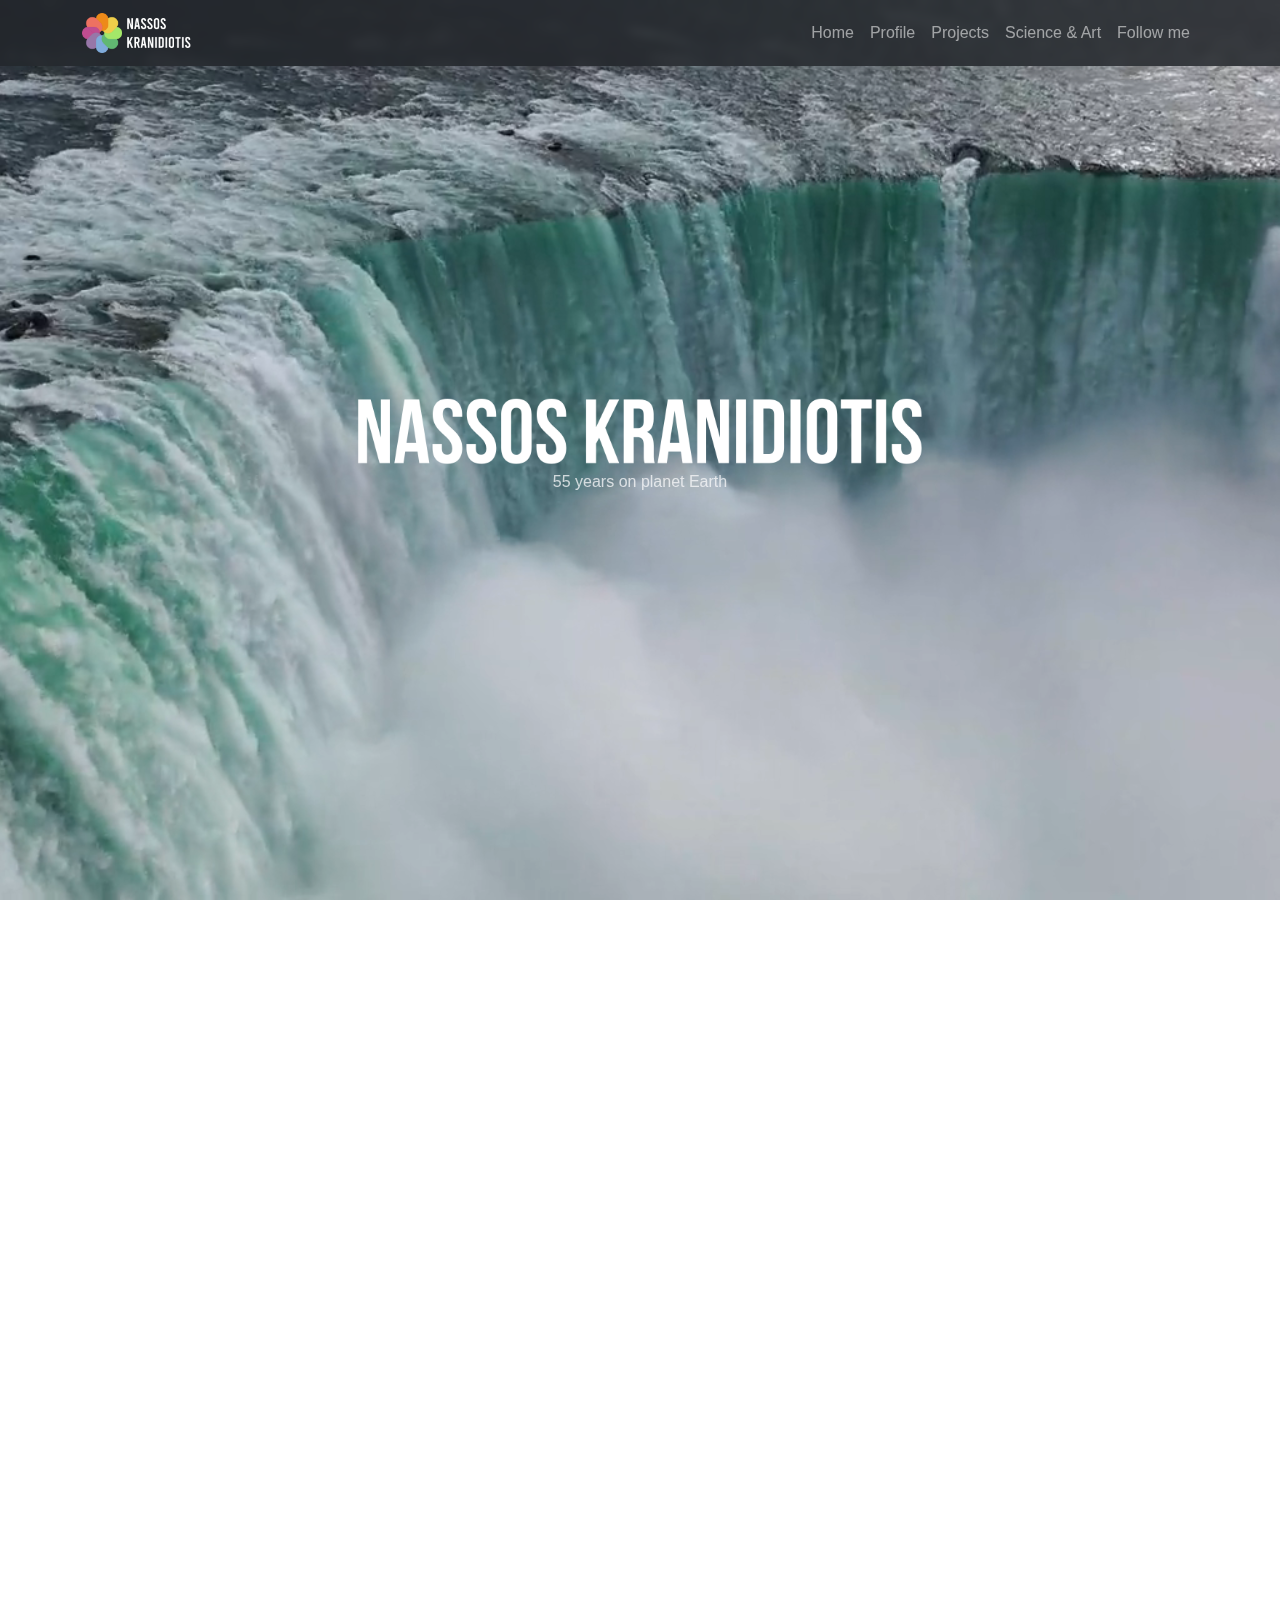
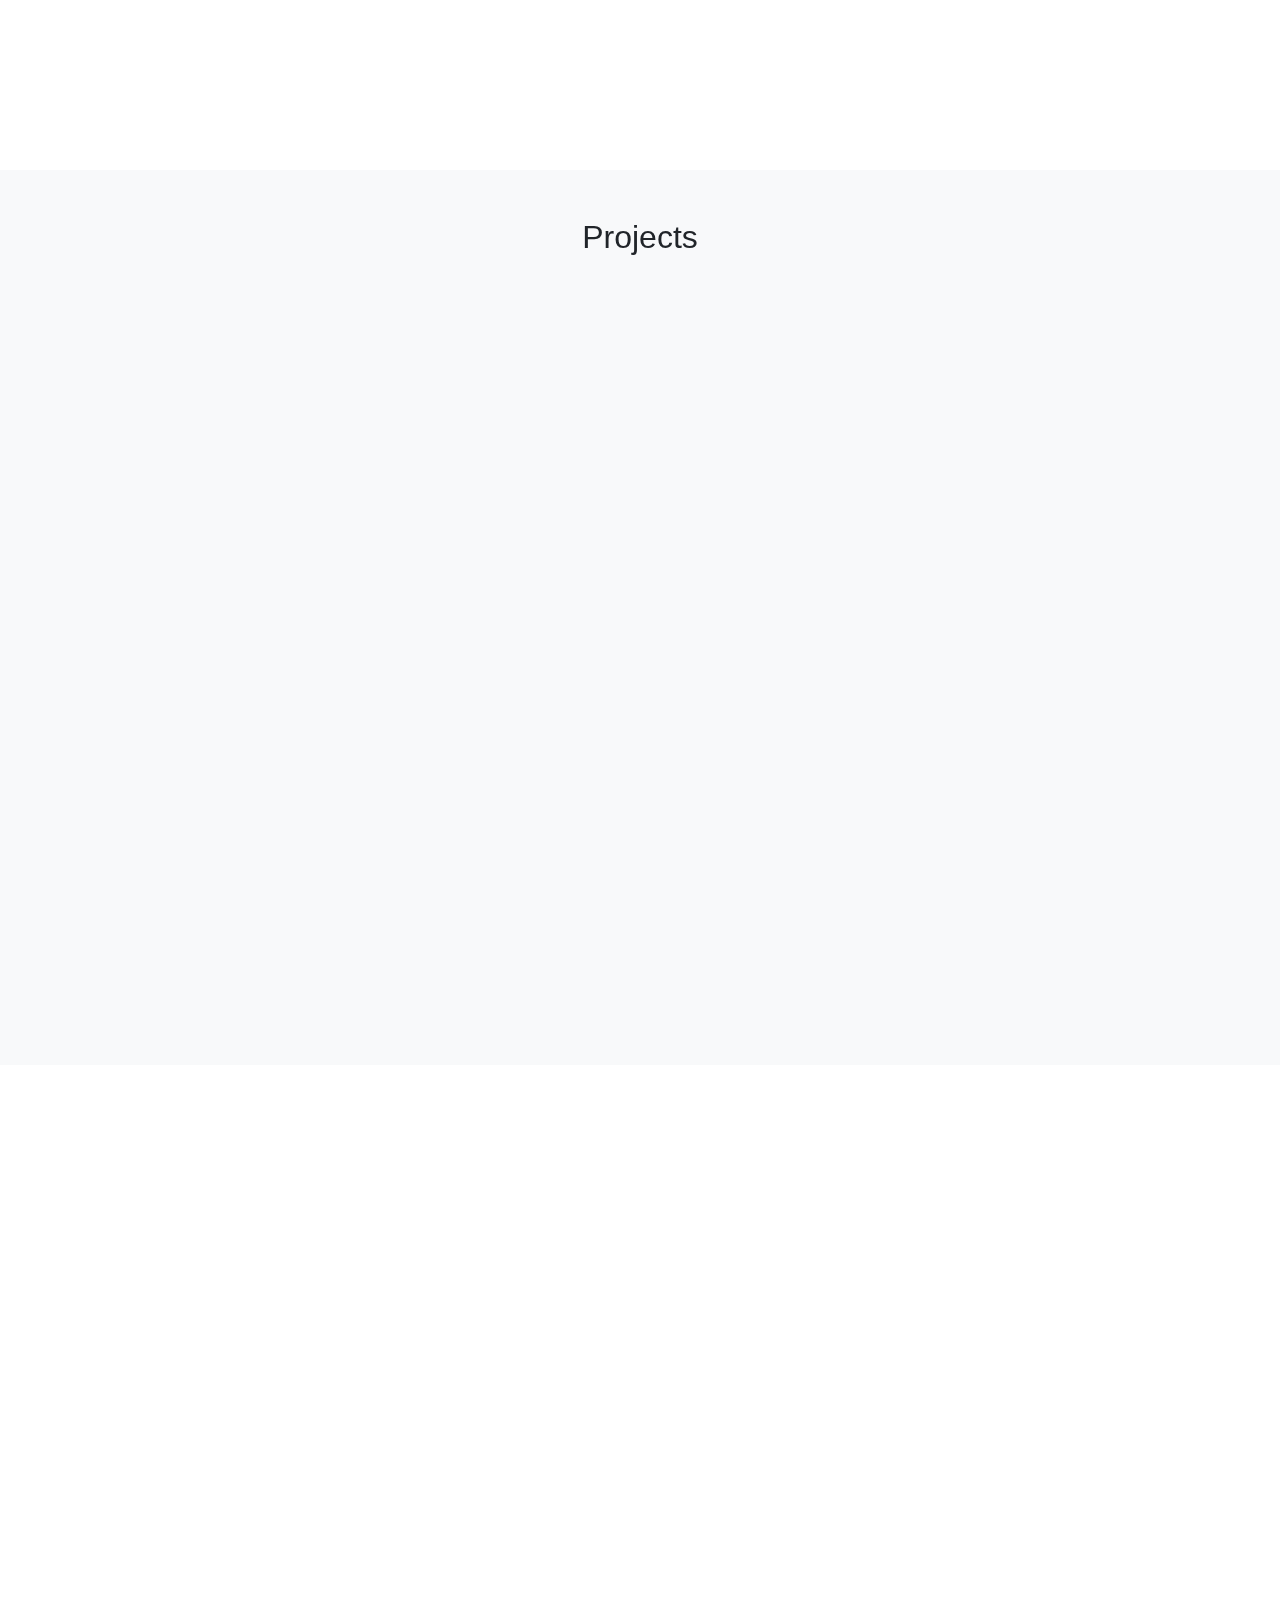
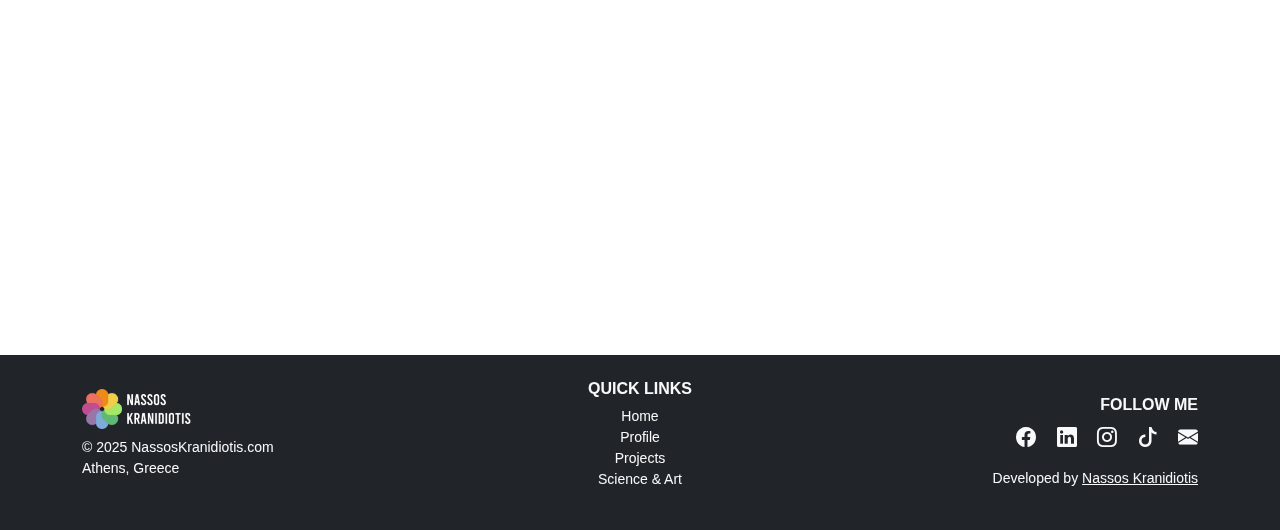
<file: index.html>
<!DOCTYPE html>
<html lang="en">
<head>
  <meta charset="UTF-8" />
  <meta name="viewport" content="width=device-width, initial-scale=1.0" />
  <title>Nassos Kranidiotis</title>
  <meta name="title" content="Nassos Kranidiotis – Official Website">
  <meta name="description" content="Nassos Kranidiotis is an Information Technology Specialist. ">

  <!-- Keywords (optional but not critical today) -->
  <meta name="keywords" content="nassos, kranidiotis, IT, information, technology">

  <!-- Author -->
  <meta name="author" content="Nassos Kranidiotis">

  <!-- Favicon -->
  <link rel="icon" href="assets/favicon.ico" type="image/x-icon">

  <!-- Bootstrap CSS -->
  <link
    href="https://cdn.jsdelivr.net/npm/bootstrap@5.3.3/dist/css/bootstrap.min.css"
    rel="stylesheet"
  />

  <!-- Custom CSS -->
  <link rel="stylesheet" href="style.css" />

  <!-- Font Awesome Icons -->
  <link rel="stylesheet" href="https://cdn.jsdelivr.net/npm/bootstrap-icons@1.10.5/font/bootstrap-icons.css">


  <!-- AOS (Animate On Scroll) CSS -->
  <link href="https://cdn.jsdelivr.net/npm/aos@2.3.4/dist/aos.css" rel="stylesheet">

</head>
<body>

  <!-- Video Background -->
  <video class="video-background" autoplay muted loop playsinline poster="assets/video-poster.webp" preload="auto">
    <source src="assets/vb1.mp4" type="video/mp4" />
    Your browser does not support HTML5 video.
  </video>

  <!-- Navbar -->
  <nav class="navbar navbar-expand-lg navbar-dark fixed-top shadow custom-navbar">
    <div class="container">
        <a class="navbar-brand d-flex align-items-center gap-2" href="#">
          <img src="assets/logotext.png" alt="Logo" height="40">
        </a>      
        <button
        class="navbar-toggler"
        type="button"
        data-bs-toggle="collapse"
        data-bs-target="#navbarNav"
        aria-controls="navbarNav"
        aria-expanded="false"
        aria-label="Toggle navigation"
      >
        <span class="navbar-toggler-icon"></span>
      </button>

      <div class="collapse navbar-collapse justify-content-end" id="navbarNav">
        <ul class="navbar-nav">
          <li class="nav-item">
            <a class="nav-link" href="#home">Home</a>
          </li>
          <li class="nav-item">
            <a class="nav-link" href="#profile">Profile</a>
          </li>
          <li class="nav-item">
            <a class="nav-link" href="#projects">Projects</a>
          </li>
          <li class="nav-item">
            <a class="nav-link" href="#scienceart">Science & Art</a>
          </li>
          <li class="nav-item">
            <a class="nav-link" href="#followme">Follow me</a>
          </li>
        </ul>
      </div>
    </div>
  </nav>


  <!-- SPA Sections -->
  <section id="home" class="min-vh-100 py-5 d-flex align-items-center justify-content-center text-white">
    <div class="text-center">
      <img src="assets/companyname.png" alt="Soutas Logo" class="img-fluid" style="max-height: 80px;">
      <p class="lead" style="color: #f8f9fac2; font-size: 16px;">55 years on planet Earth</p>
    </div>
  </section>


  <div class="bg-primary text-white text-center py-3" data-aos="fade-up">
    <p class="mb-0 fw-semibold">
      <i class="bi bi-bar-chart-line me-2"></i>Over 20 years of experience in computer science!
    </p>
  </div>


  <section id="profile" class="py-5" data-aos="fade-up">
    <div class="container">
      <h2 class="mb-5 text-center">About Me</h2>
      <div class="row align-items-center">
        
        <!-- Text Column -->
        <div class="col-md-6">
          <p>
            Hey there! I’m Nassos Kranidiotis — an IT specialist with over 20 years of experience. Here’s a quick look at my academic background:
          </p>
          <p>
            👉️ <strong>M.Sc. in Information Systems</strong><br>
            Thesis: <em>Effective Solution of the Sports Timetabling Problem Using Computational Intelligence Particle Swarm Optimization (PSO) Algorithms</em> 
            (<a href="https://apothesis.eap.gr/archive/item/210061?lang=el" target="_blank">📥️ download</a>)
          </p>
          <p>
            👉️ <strong>B.Sc. in Physics</strong><br>
            Thesis: <em>Gravity Darkening in Close Binary Stars of type W Ursae Majoris</em> 
            (<a href="https://drive.google.com/file/d/1tRwJwZRQTSoc6208-XiU7Q4Xy67HZ8xU/view" target="_blank">📥️ download</a>)
          </p>
          <p>
            👉️ <strong>Scientific Citations</strong>
          </p>
          <ul>
            <li><a href="https://www.researchgate.net/publication/253103901_On_the_Orbital_Period_Changes_of_EG_Cep" target="_blank">On the Orbital Period Changes of EG Cep</a></li>
            <li><a href="https://www.researchgate.net/publication/234353440_On_the_Orbital_Period_Changes_of_AK_Herculis" target="_blank">On the orbital period changes of AK Herculis</a></li>
            <li><a href="https://www.researchgate.net/publication/252652573_Minimum_Times_and_Period_Behaviour_of_the_Neglected_Eclipsiong_Binary_WZ_Cygni" target="_blank">Minimum Times and Period Behavior of the Neglected Eclipsing Binary WZ Cygni</a></li>
            <li><a href="https://www.researchgate.net/publication/226119755_Study_of_the_contact_binary_AK_Herculis_Light-curve_analysis_and_orbital_period_investigation" target="_blank">Study of the contact binary AK Herculis: Light-curve analysis and orbital period investigation</a></li>
            <li><a href="https://www.researchgate.net/publication/253572089_Photometric_study_of_the_eclipsing_binary_EG_CEP" target="_blank">Photometric Study of the Eclipsing Binary EG Cep</a></li>
            <li><a href="https://www.researchgate.net/publication/253504396_Study_of_the_period_Changes_of_V505_Sagittarii_System" target="_blank">Study of the Period Changes of V505 Sagittarii System</a></li>
            <li><a href="https://www.researchgate.net/publication/252838713_V_505_Sagittarii_A_quadrupole_system" target="_blank">V505 Sagittarii: A Quadruple System?</a></li>
            <li><a href="https://www.researchgate.net/publication/253295576_Examining_the_Orbital_Period_Changes_of_TX_Ursae_Majoris" target="_blank">Examining the Orbital Period Changes of TX Ursae Majoris</a></li>
            <li><a href="https://www.researchgate.net/publication/234196923_Study_of_the_period_changes_of_X_Trianguli" target="_blank">Study of the Period Changes of X Trianguli</a></li>
            <li><a href="https://www.researchgate.net/publication/234340786_Orbital_Period_Behaviour_of_Some_Semi-Detached_Eclipsing_Binaries_during_the_Last_Decades" target="_blank">Orbital Period Behavior of Some Semi-detached Eclipsing Binaries During the Last Decades</a></li>
          </ul>
        </div>

        <!-- Image Column -->
        <div class="col-md-4 offset-md-1 text-center">
          <img src="assets/founder.webp" alt="Nassos Kranidiotis Profile Photo" class="img-fluid rounded shadow">
          <p class="small mt-3">Nassos Kranidiotis</p>
        </div>

      </div>
    </div>
  </section>


  <section id="projects" class="py-5 bg-light">
    <div class="container">
      <h2 class="mb-5 text-center">Projects</h2>
      <div class="row gx-5">
        
        <!-- Left Column: XPERT APP -->
        <div class="col-md-6 mb-4" data-aos="fade-right">
          <img src="assets/xpert.webp" alt="xpert app" class="img-fluid rounded shadow-sm mb-3" style="height: 200px; object-fit: contain;">
          <p class="text-muted text-justify"><strong>XPERT APP</strong> is a modern web application designed to streamline and manage key commercial operations for small to mid-sized businesses. Built with Python and Streamlit, it provides an intuitive and responsive interface for handling essential business processes with minimal complexity.</p>
          <p class="text-muted text-justify">Key features include:</p>
          <ul class="text-muted text-justify">
            <li><strong>Advanced Invoicing System:</strong> Manage invoices and track payments and balances in real time.</li>
            <li><strong>Sales & Purchases Tracking:</strong> Log and analyze daily commercial activity.</li>
            <li><strong>Financial Overview:</strong> Monitor income, expenses, and profit margins.</li>
            <li><strong>Statistics & Reporting:</strong> Visualize performance with dynamic dashboards.</li>
            <li><strong>Work-in-Progress:</strong> New features coming soon including multi-user support and reporting tools.</li>
          </ul>
          <p class="text-muted text-justify">Licensed under the Apache License, <strong>XPERT APP</strong> is a customizable solution for business owners who value control over their workflows and data.</p>
        </div>

        <!-- Right Column: Other Projects -->
        <div class="col-md-6 mb-4" data-aos="fade-left">
          <div class="row g-3">

            <div class="col-12">
              <div class="p-3 border rounded shadow-sm h-100 bg-primary text-white">
                <h6><strong>CP-PSO</strong></h6>
                <p class="mb-0 x-small-text">Sports Timetabling Problem Using Python Implementation of PSO Algorithm with Constraint Programming.</p>
              </div>
            </div>

            <div class="col-12">
              <div class="p-3 border rounded shadow-sm h-100 bg-danger text-white">
                <h6><strong>SOUTAS APP</strong></h6>
                <p class="mb-0 x-small-text">ASP.NET C# Web Application</p>
              </div>
            </div>

            <div class="col-12">
              <div class="p-3 border rounded shadow-sm h-100 bg-secondary text-white">
                <h6><strong>ALPHA SUITE</strong></h6>
                <p class="mb-0 x-small-text">WPF Desktop Windows Application</p>
              </div>
            </div>

            <div class="col-12">
              <div class="p-3 border rounded shadow-sm h-100 bg-success text-white">
                <h6><strong>EASYBACKUP</strong></h6>
                <p class="mb-0 x-small-text">WPF Desktop Windows Application</p>
              </div>
            </div>

            <div class="col-12">
              <div class="p-3 border rounded shadow-sm h-100 bg-warning" >
                <h6><strong>NKM MANAGEMENT SOLUTION</strong></h6>
                <p class="mb-0 x-small-text">WPF Desktop Windows Application</p>
              </div>
            </div>

            <div class="col-12">
              <div class="p-3 border rounded shadow-sm h-100 bg-info">
                <h6><strong>BUILDING FEES</strong></h6>
                <p class="mb-0 x-small-text">Python Web Application with Streamlit</p>
              </div>
            </div>

            <div class="col-12">
              <div class="p-3 border rounded shadow-sm h-100">
                <h6><strong>REFILLSHELVES</strong></h6>
                <p class="mb-0 x-small-text">WPF Desktop Windows Application</p>
              </div>
            </div>

          </div>
        </div>

      </div>
    </div>
  </section>


  <section id="scienceart" class="py-5">
    <div class="container">
      <h2 class="mb-5 text-center text-white">Science & Art</h2>
      <div class="row g-4">

        <!-- Information Technology -->
        <div class="col-sm-6 col-lg-4">
          <div class="card h-100 shadow-sm" data-aos="fade-up" data-aos-delay="100">
            <img src="assets/it.webp" class="card-img-top" alt="Information Technology">
            <div class="card-body text-center">
              <h5 class="card-title">Information Technology</h5>
              <p class="card-text text-muted">Find special topics on Information Technology from my studies in earning a Master's Degree
              <a href="https://nassoskranidiotis.wordpress.com/" target="_blank">here</a>.</p>
            </div>
          </div>
        </div>

        <!-- Video Tutorials -->
        <div class="col-sm-6 col-lg-4">
          <div class="card h-100 shadow-sm" data-aos="fade-up" data-aos-delay="100">
            <img src="assets/tutorials.webp" class="card-img-top" alt="Video Tutorials">
            <div class="card-body text-center">
              <h5 class="card-title">Video Tutorials</h5>
              <p class="card-text text-muted">YouTube video tutorials on Information Technology. Special topics for courses 
                <a href="https://youtube.com/playlist?list=PL0Kl6vakfvTL7WqPc1Wq1kWD1Fu5UCZb7&si=7yiNbhHckbudFWw6" target="_blank">PLS50</a>,
                <a href="https://www.youtube.com/watch?v=YA_deVryBoE&list=PL0Kl6vakfvTLrh9_grseoJ7BYYanuTsLP&pp=gAQB" target="_blank">PLS51</a>,
                <a href="https://www.youtube.com/watch?v=iGihwvpxHBs&list=PL0Kl6vakfvTJI6WfrYkOlvSVhF6ivEmKp" 
                target="_blank">PLS60</a>,
                <a href="https://www.youtube.com/watch?v=CX1cSwcxP48&list=PL0Kl6vakfvTKpCOl8MBKS5jd3r-b2OPZf"
                target="_blank">PLS62</a>. Subscribe to my channel <a href="https://www.youtube.com/channel/UCPNZzTP5jEcfP46QwQMCoAQ">here</a>. 
              </p>
            </div>
          </div>
        </div>

        <!-- Poetry -->
        <div class="col-sm-6 col-lg-4">
          <div class="card h-100 shadow-sm" data-aos="fade-up" data-aos-delay="100">
            <img src="assets/poetry.webp" class="card-img-top" alt="Poetry">
            <div class="card-body text-center">
              <h5 class="card-title">Poetry</h5>
              <p class="card-text text-muted">Thoughts and poems since 1993 have been published on <i>Moments In Time</i>. Visit it <a href="https://nassoskranidiotis.home.blog/" target="_blank">here</a>.
              </p>
            </div>
          </div>
        </div>

        <!-- Photo albums -->
        <div class="col-sm-6 col-lg-4">
          <div class="card h-100 shadow-sm" data-aos="fade-up" data-aos-delay="100">
            <img src="assets/gallery.webp" class="card-img-top" alt="Moto Batteries">
            <div class="card-body text-center">
              <h5 class="card-title">Photos & Videos</h5>
              <p class="card-text text-muted">Browse my photos and videos on <a href="https://www.instagram.com/nassoskranidiotis/" target="_blank">Instagram</a> and <a href="https://www.tiktok.com/@nassoskranidiotis?_t=ZN-8wZBMXcbIBC&_r=1" target="_blank">TikTok</a>.</p>
</p>
            </div>
          </div>
        </div>

        <!-- Blog -->
        <div class="col-sm-6 col-lg-4">
          <div class="card h-100 shadow-sm" data-aos="fade-up" data-aos-delay="100">
            <img src="assets/blog.webp" class="card-img-top" alt="Blog & Social Media">
            <div class="card-body text-center">
              <h5 class="card-title">Blog & Social Media</h5>
              <p class="card-text text-muted">Visit <a href="nassoskranidiotis.blogspot.com" target="_blank">my blog </a> to read my thoughts and find out remarkable things about my life. I've started blogging since 2007.</p>
            </div>
          </div>
        </div>

        <!-- Books & Cinema -->
        <div class="col-sm-6 col-lg-4">
          <div class="card h-100 shadow-sm" data-aos="fade-up" data-aos-delay="100">
            <img src="assets/books.webp" class="card-img-top" alt="Leisure Batteries">
            <div class="card-body text-center">
              <h5 class="card-title">Books & Cinema</h5>
              <p class="card-text text-muted">Browse a list of my favorite books and movies.</p>
            </div>
          </div>
        </div>

      </div>
    </div>
  </section>


  <footer class="bg-dark text-light py-4" id="followme">
    <div class="container text-center text-md-start">
      <div class="row align-items-center">

        <!-- Logo -->
        <div class="col-md-4 mb-3 mb-md-0 text-center text-md-start">
          <img src="assets/logotext.png" alt="Soutas Logo" height="40" class="mb-2">
          <p class="small mb-0">&copy; 2025 NassosKranidiotis.com</p>
          <p class="small">Athens, Greece</p>
        </div>

        <!-- Quick Links -->
        <div class="col-md-4 mb-3 mb-md-0 text-center">
          <h6 class="text-uppercase fw-bold">Quick Links</h6>
          <ul class="list-unstyled small">
            <li><a href="#home" class="text-light text-decoration-none">Home</a></li>
            <li><a href="#profile" class="text-light text-decoration-none">Profile</a></li>
            <li><a href="#projects" class="text-light text-decoration-none">Projects</a></li>
            <li><a href="#scienceart" class="text-light text-decoration-none">Science & Art</a></li>
          </ul>
        </div>

        <!-- Social Media -->
        <div class="col-md-4 text-center text-md-end">
          <h6 class="text-uppercase fw-bold">Follow me</h6>
          <a href="https://www.facebook.com/nassos.kranidiotis/" class="text-light me-3 fs-5" aria-label="Facebook"><i class="bi bi-facebook"></i></a>
          <a href="https://gr.linkedin.com/in/nassos-kranidiotis-331038157" class="text-light me-3 fs-5" aria-label="Linkedin"><i class="bi bi-linkedin"></i></a>
          <a href="https://www.instagram.com/nassoskranidiotis/" class="text-light me-3 fs-5" aria-label="instagram"><i class="bi bi-instagram"></i></a>
          <a href="https://www.tiktok.com/@nassoskranidiotis?_t=ZN-8wZBMXcbIBC&_r=1" class="text-light me-3 fs-5" aria-label="tiktok"><i class="bi bi-tiktok"></i></a>
          <a href="mailto:info@nassoskranidiotis.com" class="text-light fs-5"><i class="bi bi-envelope-fill"></i></a>
          <p class="small mt-3 mb-0">
                    Developed by <a href="https://nassoskranidiotis.com" class="text-light text-decoration-underline" target="_blank">Nassos Kranidiotis</a>
          </p>          
        </div>

      </div>
    </div>
  </footer>

  <button id="backToTop" class="btn btn-dark position-fixed" style="bottom: 20px; right: 20px; display: none; z-index: 999;">
  <i class="bi bi-arrow-up"></i>
  </button>


  <!-- Bootstrap JS (for navbar toggle) -->
  <script
    src="https://cdn.jsdelivr.net/npm/bootstrap@5.3.3/dist/js/bootstrap.bundle.min.js"
  ></script>

  <!-- AOS JS -->
  <script src="https://cdn.jsdelivr.net/npm/aos@2.3.4/dist/aos.js"></script>
  <script>
    AOS.init({
      duration: 800,
      once: true
    });
  </script>

  <!-- Custom JS -->
  <script src="script.js"></script>

</body>
</html>
</file>
<file: style.css>
html, body {
  height: 100%;
  font-family: sans-serif;
}

html {
  scroll-behavior: smooth;
}

.video-background {
  position: fixed;
  top: 0; left: 0;
  width: 100%; height: 100%;
  object-fit: cover;
  z-index: -1;
}

section {
  scroll-margin-top: 66px;
}

.text-justify {
  text-align: justify;
}

.x-small-text {
  font-size: 0.75rem; /* equivalent to 12px if base is 16px */
}


h1 {
  font-size: 3em;
}

.custom-navbar {
  background-color: rgba(33, 37, 41, 0.85); /* dark gray with 85% opacity */
  backdrop-filter: blur(5px); /* optional: adds a blur for glassy effect */
}

#profile {
  background-color: #343a40; /* Bootstrap dark gray */
  color: #f8f9fa; /* Light text */
}

#profile a {
  text-decoration: none;
  color: inherit;
}

#videophotography {
  background: url('assets/products-bg.jpg') no-repeat center center;
  background-size: cover;
  background-attachment: fixed;
  padding: 5rem 0; /* optional: top & bottom padding */
  position: relative;
  z-index: 1;
}

#videophotography::before {
  content: "";
  position: absolute;
  top: 0; left: 0;
  width: 100%;
  height: 100%;
  background: rgba(27, 24, 24, 0.9); /* dark overlay */
  z-index: 0;
}

#videophotography > * {
  position: relative;
  z-index: 1;
}
</file>
